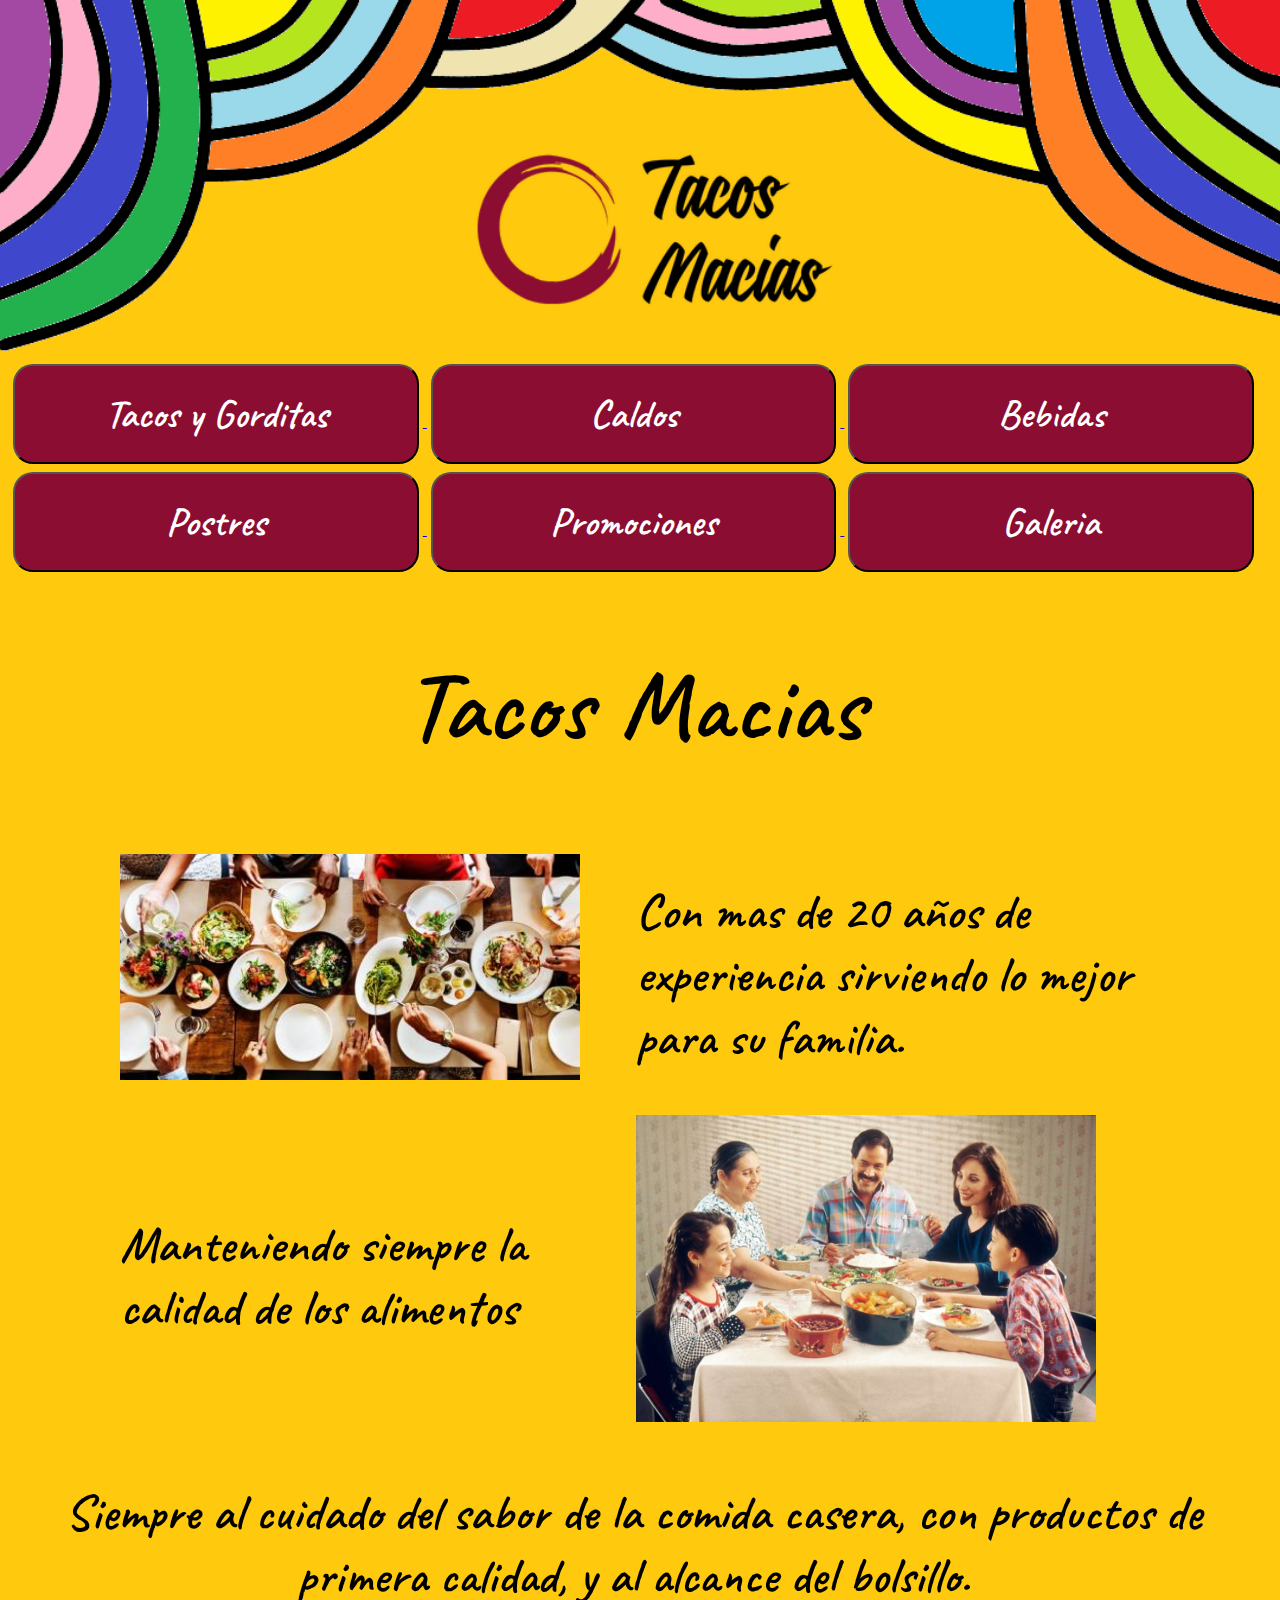
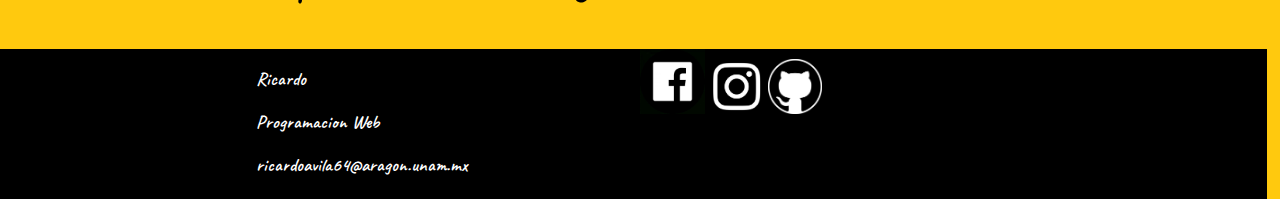
<file: index.html>
<!DOCTYPE html>
<html>
<head>
	<meta charset="utf-8">
	<meta name="viewport" content="width=device-width, initial-scale=1">
	<title>Tacos Macias</title>
	<link rel="stylesheet" type="text/css" href="estilos.css">
</head>
<body style="margin: 0;">
	<header>
		<center>
			<!--Intento de uso de area fallido
			<map name="LogoLinck">
				<area shape="rect" coords="346,122,787,333" href="index.html">
			</map>
			<img style="width: 100%;" src="recursos/Pre diseño superior0.png" usemap="#LogoLinck">-->
			<!--Parte superior-->
			<a href="index.html">
			<img style="width: 100%;" src="recursos/Pre diseño superior0.png">
			</a>
		</center>
	</header>
	<div id="botones">
		<!-- Botones de Navegacion-->
		<center>
		<a href="paginas/TacosYGorditas.html">
			<button class="boton">Tacos y Gorditas</button>
		</a>
		<a href="paginas/Caldos.html">
			<button class="boton">Caldos</button>
		</a>
		<a href="paginas/Bebidas.html">
			<button class="boton">Bebidas</button>	
		</a>
		<a href="paginas/Postres.html">
			<button class="boton">Postres</button>	
		</a>
		<a href="paginas/Promociones.html">
			<button class="boton">Promociones</button>	
		</a>
		<a href="paginas/Galeria.html">
			<button class="boton">Galeria</button>
		</a>
		</center>
		<!--fin de los botones-->
	</div>
	<div id="informacion">
		<div id="informacion">
		<center>
		<!--Contenidos, apartir de aqui se ocuparn H,Divs,Tabalas o listas
			las cuales se acomodaron de diferentes maneras-->
		<h1 class="Titulos">Tacos Macias</h1>
		<table class="listas">
			<tr>
				<td class="tables"><img src="recursos/Comiendo.jpeg" width="90%"></td>
				<td class="tables">
					<h2 class="listas">Con mas de 20 años de experiencia sirviendo lo mejor para su familia.</h2>
				</td>
			</tr>
			<tr>
				<td class="tables">
					<h2 class="listas">Manteniendo siempre la calidad de los alimentos</h2>
					
				</td>
				<td class="tables"><img src="recursos/Comiendo2.jpeg" width="90%"></td>
			</tr>
		</table>
		<h2 class="listas">Siempre al cuidado del sabor de la comida casera, con productos de primera calidad, y al alcance del bolsillo.</h2>
		</center>
	</div>
	</div>
	<!-- inicio del pie-->
	<footer class="pie">
		<div class="relleno"></div>
		<div class="InfoPie">
			<h3>Ricardo</h3>
			<h3>Programacion Web</h3>
			<h3>ricardoavila64@aragon.unam.mx</h3>
		</div>
		<div class="InfoPieI">
			<a href="https://www.facebook.com/Ambeta-Games-101154144954753" target="_Blanck"><img src="recursos/face.jpg" height=65vh></a>
			<a href="https://www.instagram.com/ambeta_games/" target="_Blanck"><img src="recursos/instagram.jpg" height="55vh"></a>
			<a href="https://github.com/Ricky1179" target="_Blanck"><img src="recursos/git.png" height="55vh"></a>
		</div>
	</footer>
	<!--fin del pie-->
	<!--Todas las imagenes y referencias se hicieron con casi el mismo formato-->
</body>
</html>
</file>
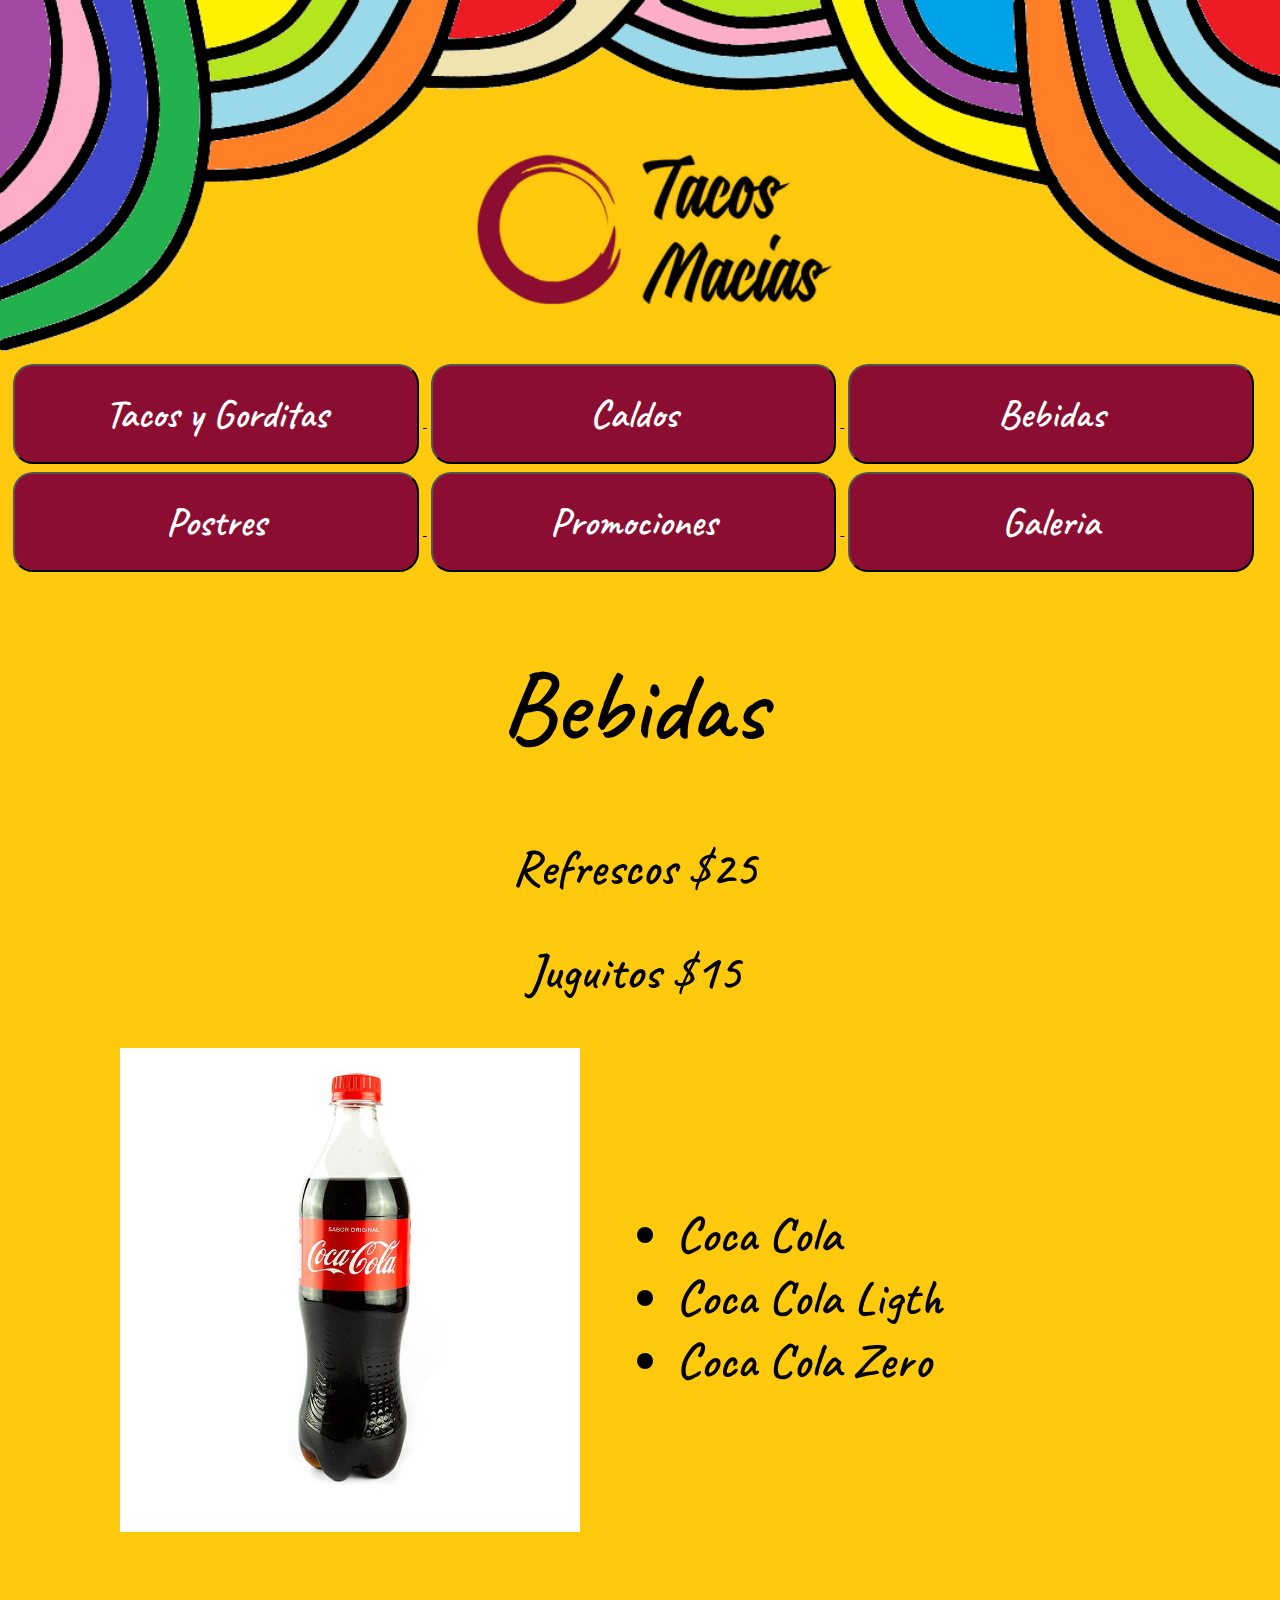
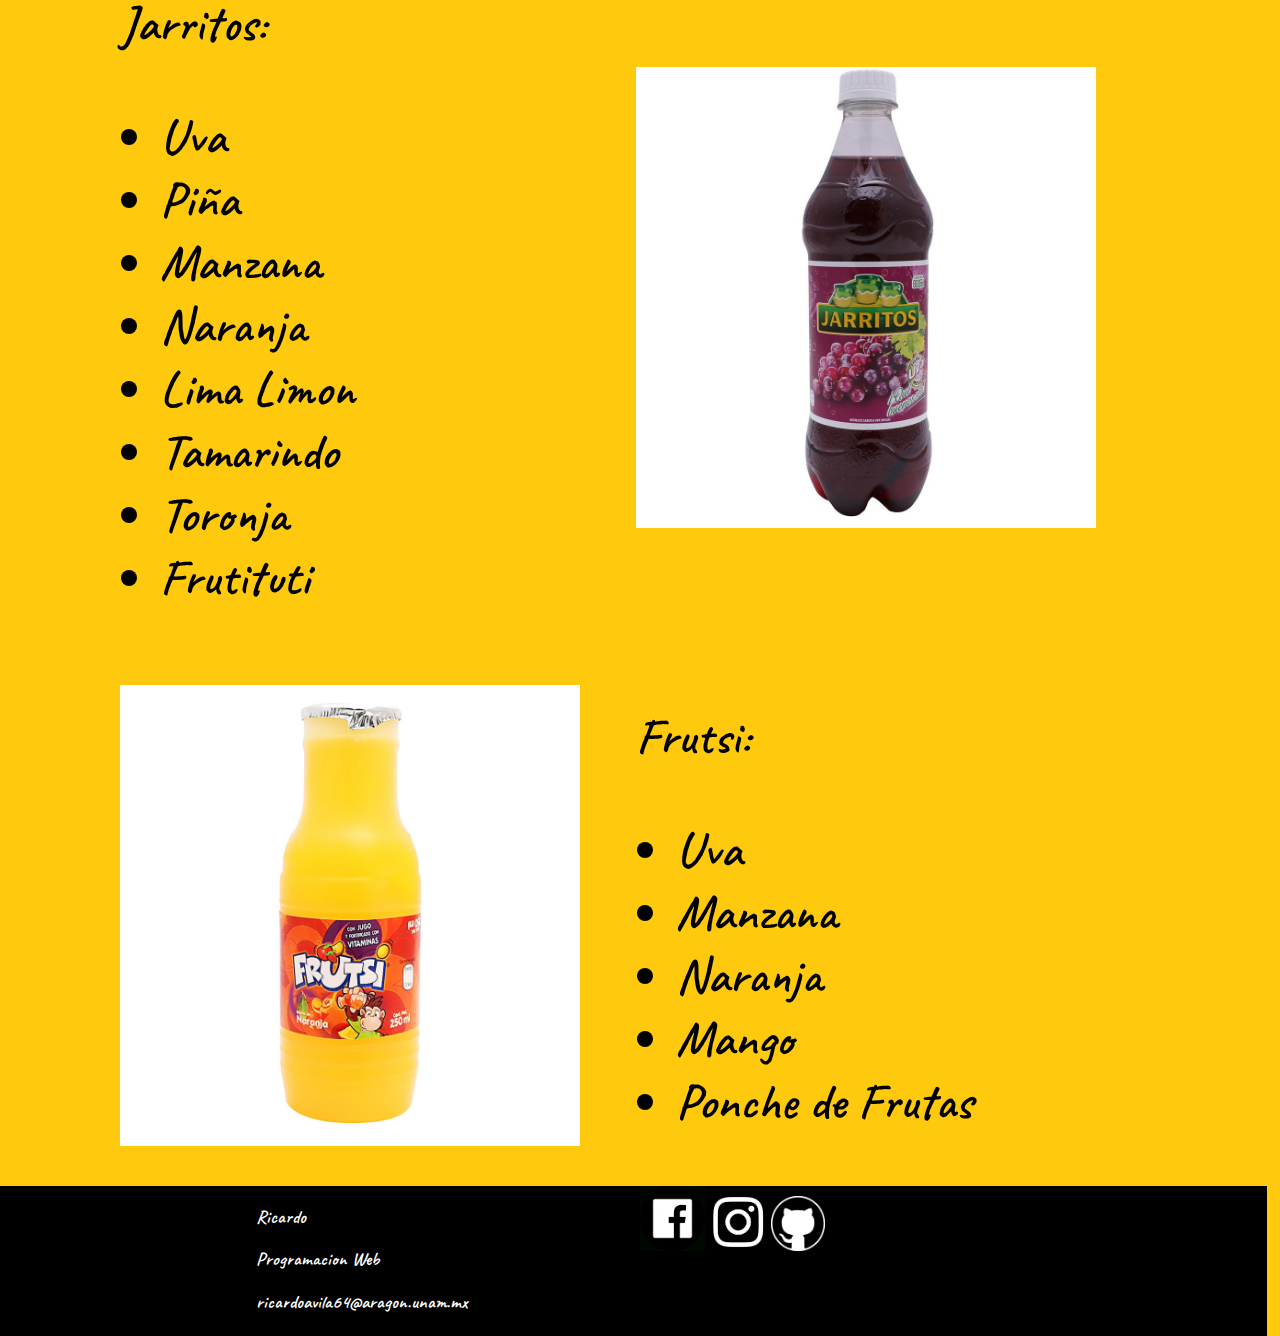
<file: paginas/Bebidas.html>
<!DOCTYPE html>
<html>
<head>
	<meta charset="utf-8">
	<meta name="viewport" content="width=device-width, initial-scale=1">
	<title>Tacos Macias</title>
	<link rel="stylesheet" type="text/css" href="../estilos.css">
</head>
<body style="margin: 0;">
	<header>
		<center>
			<!--Intento de uso de area fallido
			<map name="LogoLinck">
				<area shape="rect" coords="346,122,787,333" href="index.html">
			</map>
			<img style="width: 100%;" src="recursos/Pre diseño superior0.png" usemap="#LogoLinck">-->
			<a href="../index.html">
			<img style="width: 100%;" src="../recursos/Pre diseño superior0.png">
			</a>
		</center>
	</header>
	<div id="botones">
		<center>
		<a href="TacosYGorditas.html">
			<button class="boton">Tacos y Gorditas</button>
		</a>
		<a href="Caldos.html">
			<button class="boton">Caldos</button>
		</a>
		<a href="Bebidas.html">
			<button class="boton">Bebidas</button>	
		</a>
		<a href="Postres.html">
			<button class="boton">Postres</button>	
		</a>
		<a href="Promociones.html">
			<button class="boton">Promociones</button>	
		</a>
		<a href="Galeria.html">
			<button class="boton">Galeria</button>
		</a>
		
		</center>
	</div>
	<div id="informacion">
		<center>
		<h1 class="Titulos">Bebidas</h1>
		<h2 class="listas">Refrescos $25</h2>
		<h2 class="listas">Juguitos $15</h2>
		<table class="listas">
			<tr>
				<!--Cuando intente poner imagenes png salian con fondo por lo que decidi dejar las jpg apesar de que se viera mal-->
				<td class="tables"><img src="../recursos/coca.jpg" width="90%"></td>
				<td class="tables">
					<ul class="listas">
						<li>Coca Cola</li>
						<li>Coca Cola Ligth</li>
						<li>Coca Cola Zero</li>
					</ul>
				</td>
			</tr>
			<tr>
				<td class="tables">
					<h2 class="listas">Jarritos:</h2>
					<ul class="listas">
						<li>Uva</li>
						<li>Piña</li>
						<li>Manzana</li>
						<li>Naranja</li>
						<li>Lima Limon</li>
						<li>Tamarindo</li>
						<li>Toronja</li>
						<li>Frutituti</li>
					</ul>
				</td>
				<td class="tables"><img src="../recursos/Jarritos.jpg" width="90%"></td>
			</tr>
			<tr>
				<td class="tables"><img src="../recursos/Frutsi.jpg" width="90%"></td>
				<td class="tables">
					<h2 class="listas">Frutsi:</h2>
					<ul class="listas">
						<li>Uva</li>
						<li>Manzana</li>
						<li>Naranja</li>
						<li>Mango</li>
						<li>Ponche de Frutas</li>
					</ul>
				</td>
			</tr>
		</table>
		</center>
	</div>
	<footer class="pie">
		<div class="relleno"></div>
		<div class="InfoPie">
			<h3>Ricardo</h3>
			<h3>Programacion Web</h3>
			<h3>ricardoavila64@aragon.unam.mx</h3>
		</div>
		<div class="InfoPieI">
			<a href="https://www.facebook.com/Ambeta-Games-101154144954753" target="_Blanck"><img src="../recursos/face.jpg" height=65vh></a>
			<a href="https://www.instagram.com/ambeta_games/" target="_Blanck"><img src="../recursos/instagram.jpg" height="58vh"></a>
			<a href="https://github.com/Ricky1179" target="_Blanck"><img src="../recursos/git.png" height="55vh"></a>
		</div>
	</footer>
</body>
</html>
</file>
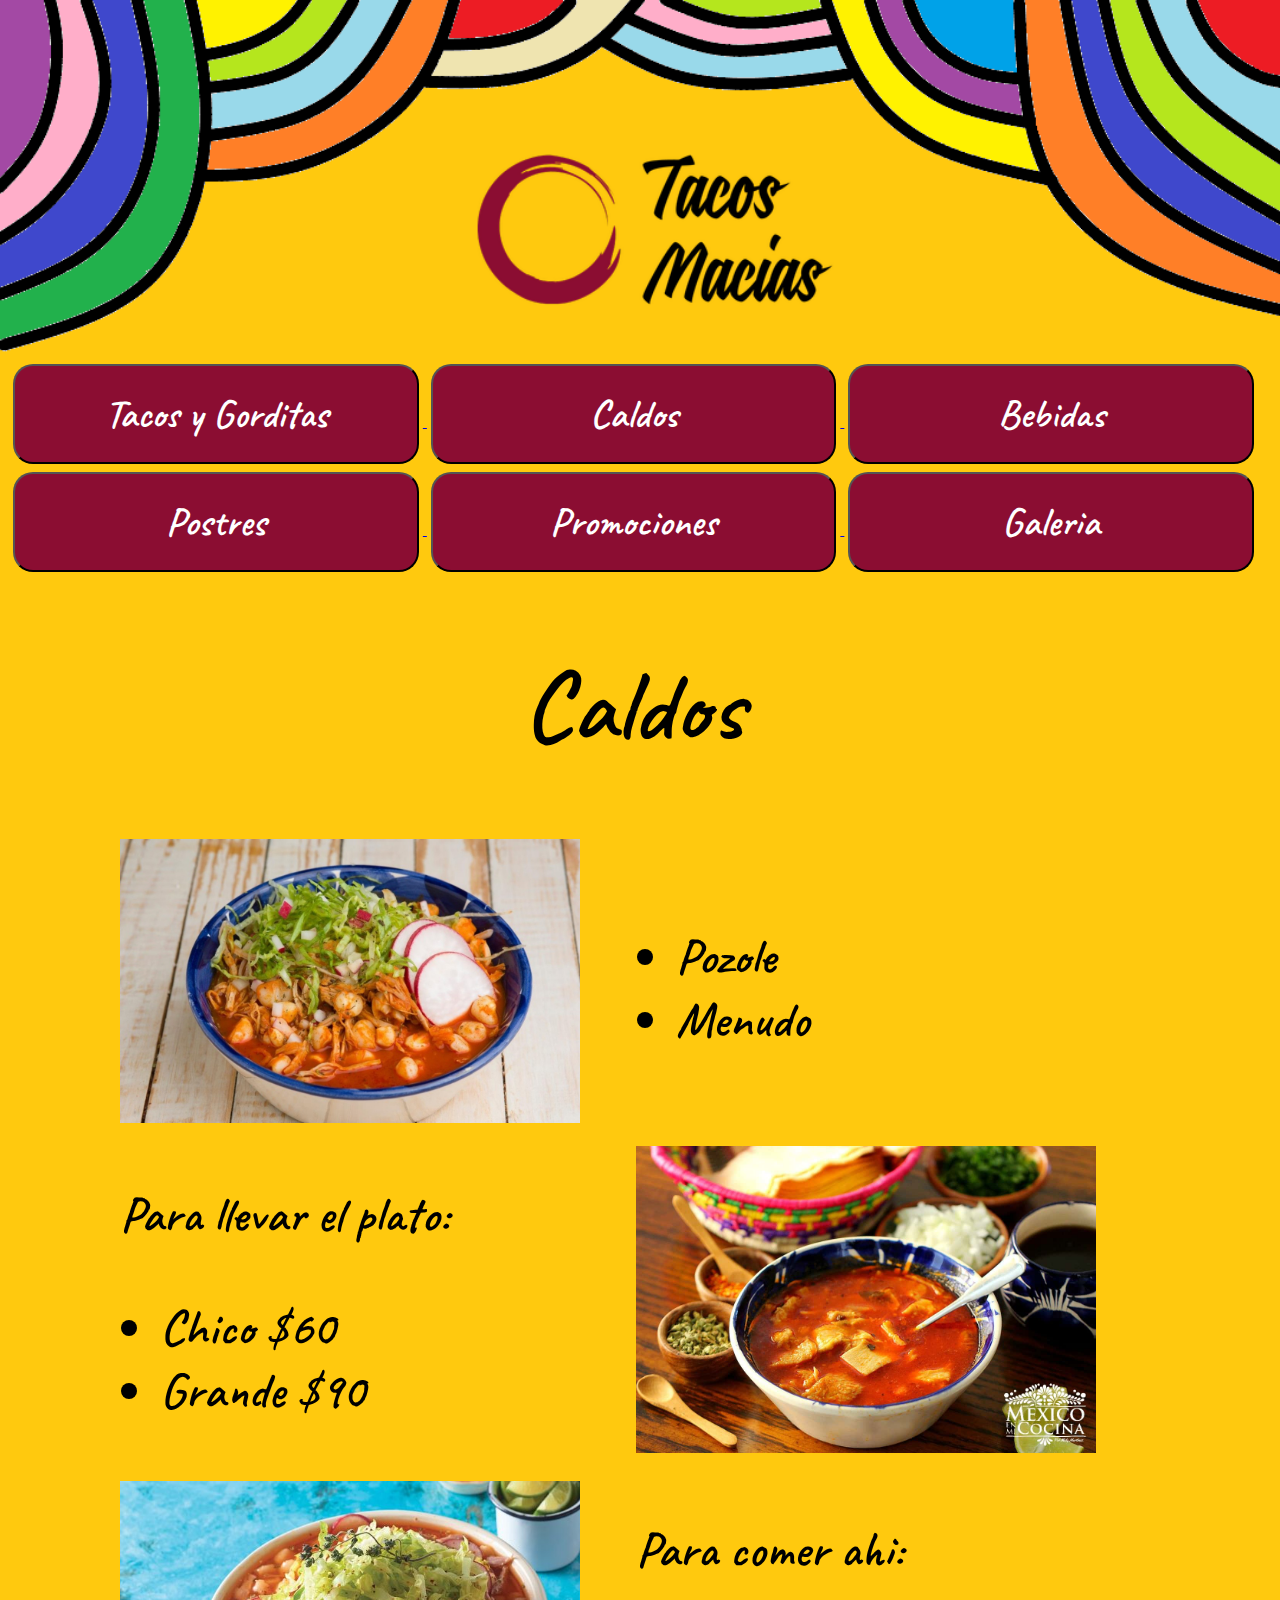
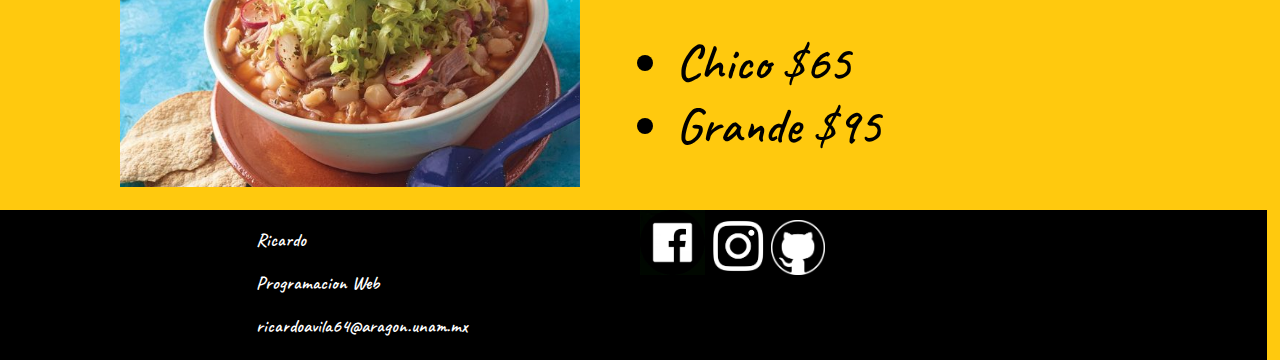
<file: paginas/Caldos.html>
<!DOCTYPE html>
<html>
<head>
	<meta charset="utf-8">
	<meta name="viewport" content="width=device-width, initial-scale=1">
	<title>Tacos Macias</title>
	<link rel="stylesheet" type="text/css" href="../estilos.css">
</head>
<body style="margin: 0;">
	<header>
		<center>
			<!--Intento de uso de area fallido
			<map name="LogoLinck">
				<area shape="rect" coords="346,122,787,333" href="index.html">
			</map>
			<img style="width: 100%;" src="recursos/Pre diseño superior0.png" usemap="#LogoLinck">-->
			<!--Parte superior-->
			<a href="../index.html">
			<img style="width: 100%;" src="../recursos/Pre diseño superior0.png">
			</a>
		</center>
	</header>
	<div id="botones">
		<!-- Botones de Navegacion-->
		<center>
		<a href="TacosYGorditas.html">
			<button class="boton">Tacos y Gorditas</button>
		</a>
		<a href="Caldos.html">
			<button class="boton">Caldos</button>
		</a>
		<a href="Bebidas.html">
			<button class="boton">Bebidas</button>	
		</a>
		<a href="Postres.html">
			<button class="boton">Postres</button>	
		</a>
		<a href="Promociones.html">
			<button class="boton">Promociones</button>	
		</a>
		<a href="Galeria.html">
			<button class="boton">Galeria</button>
		</a>
		</center>
		<!--fin de los botones-->
	</div>
	<div id="informacion">
		<center>
			<!--Contenidos, apartir de aqui se ocuparn H,Divs,Tabalas o 	listas las cuales se acomodaron de diferentes maneras-->
		<h1 class="Titulos">Caldos</h1>
		<table class="listas">
			<tr>
				<td class="tables"><img src="../recursos/Pozole1.jpeg" width="90%"></td>
				<td class="tables">
					<ul class="listas">
						<li>Pozole</li>
						<li>Menudo</li>
					</ul>
				</td>
			</tr>
			<tr>
				<td class="tables">
					<h2 class="listas">Para llevar el plato:</h2>
					<ul class="listas">
						<li>Chico $60</li>
						<li>Grande $90</li>
					</ul>
				</td>
				<td class="tables"><img src="../recursos/menudo2.jpg" width="90%"></td>
			</tr>
			<tr>
				<td class="tables"><img src="../recursos/Pozole2.jpeg" width="90%"></td>
				<td class="tables">
					<h2 class="listas">Para comer ahi:</h2>
					<ul class="listas">
						<li>Chico $65</li>
						<li>Grande $95</li>
					</ul>
				</td>
			</tr>
		</table>
		</center>
	</div>
	<!-- inicio del pie-->
	<footer class="pie">
		<div class="relleno"></div>
		<div class="InfoPie">
			<h3>Ricardo</h3>
			<h3>Programacion Web</h3>
			<h3>ricardoavila64@aragon.unam.mx</h3>
		</div>
		<div class="InfoPieI">
			<a href="https://www.facebook.com/Ambeta-Games-101154144954753" target="_Blanck"><img src="../recursos/face.jpg" height=65vh></a>
			<a href="https://www.instagram.com/ambeta_games/" target="_Blanck"><img src="../recursos/instagram.jpg" height="58vh"></a>
			<a href="https://github.com/Ricky1179" target="_Blanck"><img src="../recursos/git.png" height="55vh"></a>
		</div>
	</footer>
	<!--fin del pie-->
	<!--Todas las imagenes y referencias se hicieron con casi el mismo formato-->
</body>
</html>
</file>
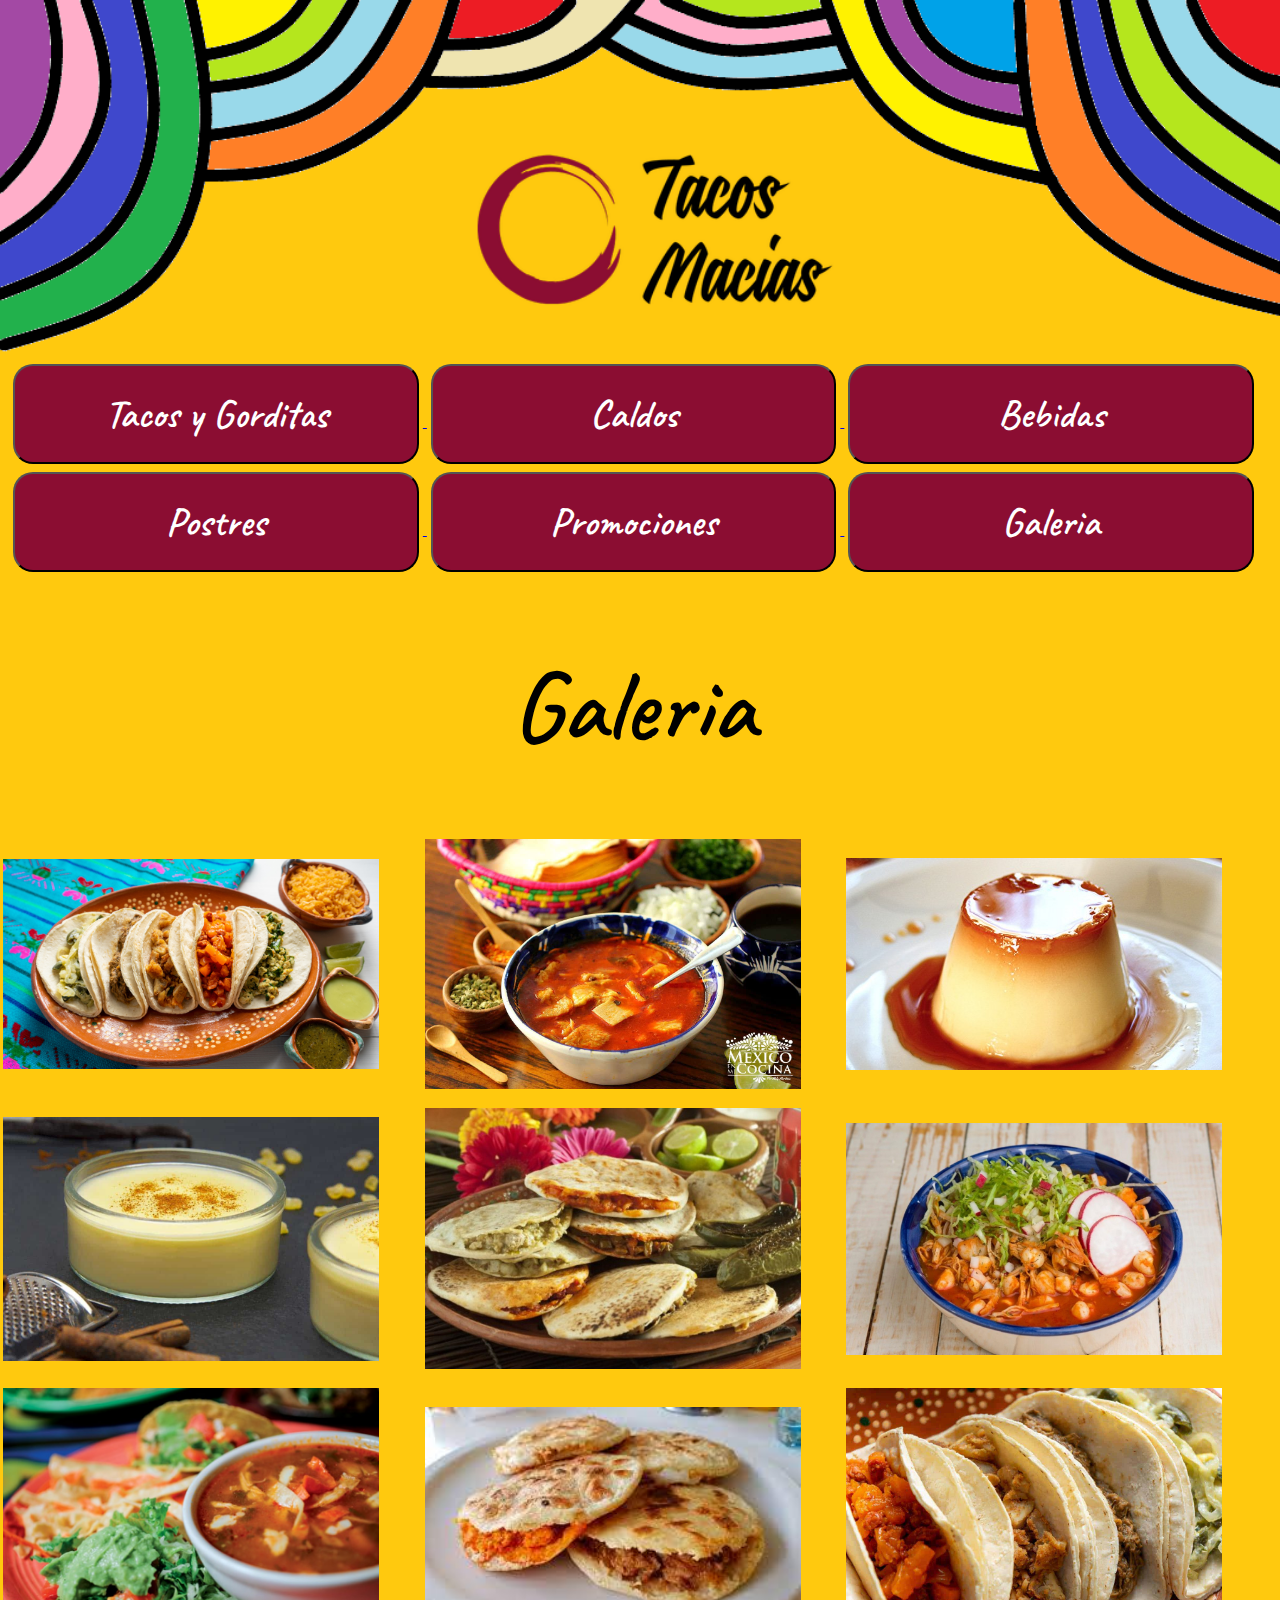
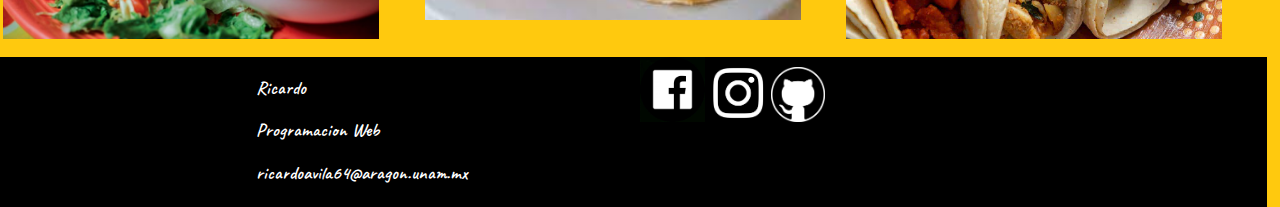
<file: paginas/Galeria.html>
<!DOCTYPE html>
<html>
<head>
	<meta charset="utf-8">
	<meta name="viewport" content="width=device-width, initial-scale=1">
	<title>Tacos Macias</title>
	<link rel="stylesheet" type="text/css" href="../estilos.css">
</head>
<body style="margin: 0;">
	<header>
		<center>
			<!--Intento de uso de area fallido
			<map name="LogoLinck">
				<area shape="rect" coords="346,122,787,333" href="index.html">
			</map>
			<img style="width: 100%;" src="recursos/Pre diseño superior0.png" usemap="#LogoLinck">-->
			<!--Parte superior-->
			<a href="../index.html">
			<img style="width: 100%;" src="../recursos/Pre diseño superior0.png">
			</a>
		</center>
	</header>
	<div id="botones">
		<!-- Botones de Navegacion-->
		<center>
		<a href="TacosYGorditas.html">
			<button class="boton">Tacos y Gorditas</button>
		</a>
		<a href="Caldos.html">
			<button class="boton">Caldos</button>
		</a>
		<a href="Bebidas.html">
			<button class="boton">Bebidas</button>	
		</a>
		<a href="Postres.html">
			<button class="boton">Postres</button>	
		</a>
		<a href="Promociones.html">
			<button class="boton">Promociones</button>	
		</a>
		<a href="Galeria.html">
			<button class="boton">Galeria</button>
		</a>
		</center>
		<!--fin de los botones-->
	</div>
	<div id="informacion">
		<center>
			<!--Contenidos, apartir de aqui se ocuparn H,Divs,Tabalas o 	listas las cuales se acomodaron de diferentes maneras-->
		<h1 class="Titulos">Galeria</h1>
		<table class="listas">
			<tr>
				<td class="tables"><img src="../recursos/Tacos1.jpg" width="90%"></td>
				<td class="tables"><img src="../recursos/menudo2.jpg" width="90%"></td>
				<td class="tables"><img src="../recursos/flan.jpg" width="90%"></td>
			</tr>
			<tr>
				<td class="tables"><img src="../recursos/natilla.jpg" width="90%"></td>
				<td class="tables"><img src="../recursos/Gorditas 2.jpg" width="90%"></td>
				<td class="tables"><img src="../recursos/Pozole1.jpeg" width="90%"></td>
			</tr>
			<tr>
				<td class="tables"><img src="../recursos/corrida.jpg" width="90%"></td>
				<td class="tables"><img src="../recursos/Gorditas 1.jfif" width="90%"></td>
				<td class="tables"><img src="../recursos/Tacos2.jpg" width="90%"></td>
				
			</tr>
		</table>
		</center>
	</div>
	<!-- inicio del pie-->
	<footer class="pie">
		<div class="relleno"></div>
		<div class="InfoPie">
			<h3>Ricardo</h3>
			<h3>Programacion Web</h3>
			<h3>ricardoavila64@aragon.unam.mx</h3>
		</div>
		<div class="InfoPieI">
			<a href="https://www.facebook.com/Ambeta-Games-101154144954753" target="_Blanck"><img src="../recursos/face.jpg" height=65vh></a>
			<a href="https://www.instagram.com/ambeta_games/" target="_Blanck"><img src="../recursos/instagram.jpg" height="58vh"></a>
			<a href="https://github.com/Ricky1179" target="_Blanck"><img src="../recursos/git.png" height="55vh"></a>
		</div>
	</footer>
	<!--fin del pie-->
	<!--Todas las imagenes y referencias se hicieron con casi el mismo formato-->
</body>
</html>
</file>
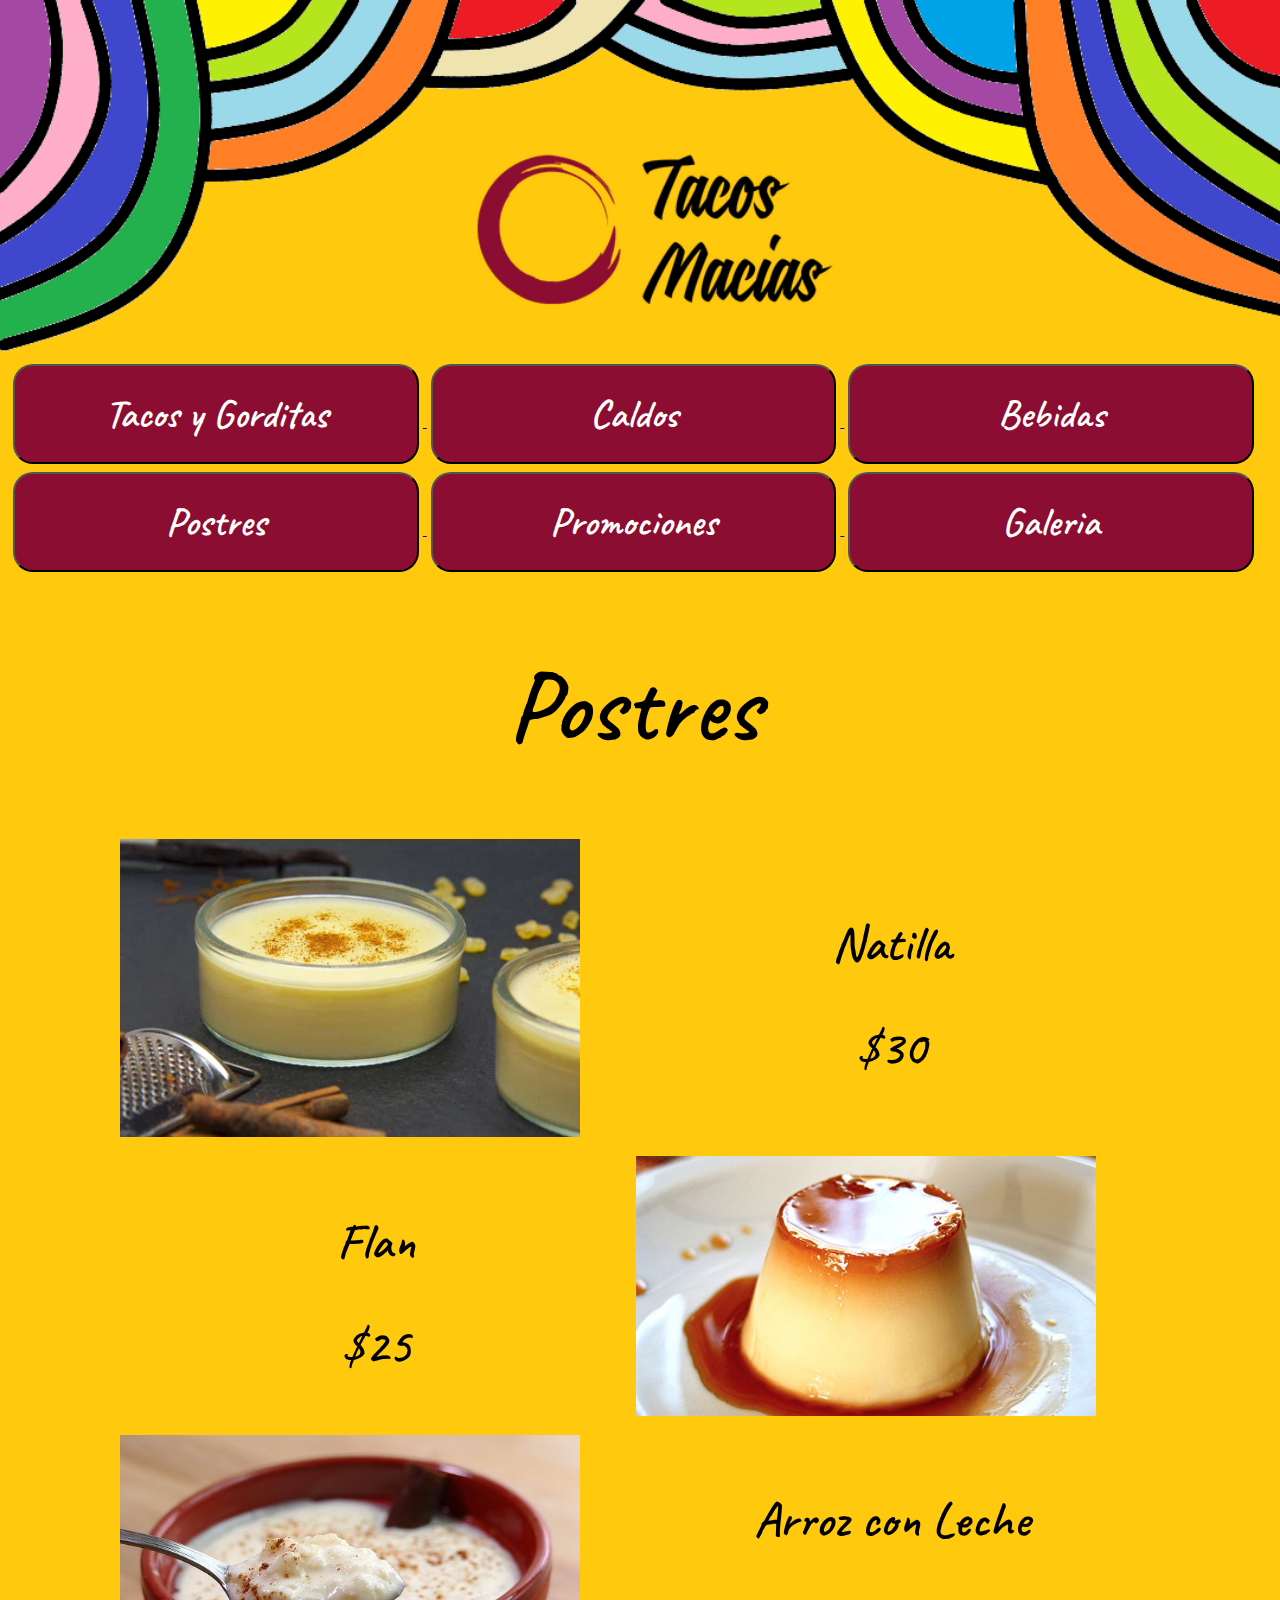
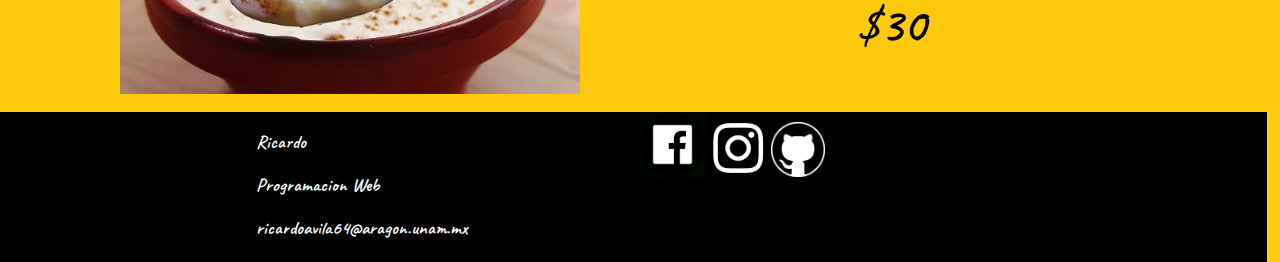
<file: paginas/Postres.html>
<!DOCTYPE html>
<html>
<head>
	<meta charset="utf-8">
	<meta name="viewport" content="width=device-width, initial-scale=1">
	<title>Tacos Macias</title>
	<link rel="stylesheet" type="text/css" href="../estilos.css">
</head>
<body style="margin: 0;">
	<header>
		<center>
			<!--Intento de uso de area fallido
			<map name="LogoLinck">
				<area shape="rect" coords="346,122,787,333" href="index.html">
			</map>
			<img style="width: 100%;" src="recursos/Pre diseño superior0.png" usemap="#LogoLinck">-->
			<!--Parte superior-->
			<a href="../index.html">
			<img style="width: 100%;" src="../recursos/Pre diseño superior0.png">
			</a>
		</center>
	</header>
	<div id="botones">
		<!-- Botones de Navegacion-->
		<center>
		<a href="TacosYGorditas.html">
			<button class="boton">Tacos y Gorditas</button>
		</a>
		<a href="Caldos.html">
			<button class="boton">Caldos</button>
		</a>
		<a href="Bebidas.html">
			<button class="boton">Bebidas</button>	
		</a>
		<a href="Postres.html">
			<button class="boton">Postres</button>	
		</a>
		<a href="Promociones.html">
			<button class="boton">Promociones</button>	
		</a>
		<a href="Galeria.html">
			<button class="boton">Galeria</button>
		</a>
		</center>
		<!--fin de los botones-->
	</div>
	<div id="informacion">
		<center>
			<!--Contenidos, apartir de aqui se ocuparn H,Divs,Tabalas o 	listas las cuales se acomodaron de diferentes maneras-->
		<h1 class="Titulos">Postres</h1>
		<table class="listas">
			<tr>
				<td class="tables"><img src="../recursos/natilla.jpg" width="90%"></td>
				<td class="tables">
					<center>
						<h2 class="listas">Natilla</h2>
						<h2 class="listas">$30</h2>	
					</center>
				</td>
			</tr>
			<tr>
				<td class="tables">
					<center>
						<h2 class="listas">Flan</h2>
						<h2 class="listas">$25</h2>
					</center>
				</td>
				<td class="tables"><img src="../recursos/flan.jpg" width="90%"></td>
			</tr>
			<tr>
				<td class="tables"><img src="../recursos/Arroz.jpg" width="90%"></td>
				<td class="tables">
					<center>
						<h2 class="listas">Arroz con Leche</h2>
						<h2 class="listas">$30</h2>	
					</center>
				</td>
			</tr>
		</table>
		</center>
	</div>
	<!-- inicio del pie-->
	<footer class="pie">
		<div class="relleno"></div>
		<div class="InfoPie">
			<h3>Ricardo</h3>
			<h3>Programacion Web</h3>
			<h3>ricardoavila64@aragon.unam.mx</h3>
		</div>
		<div class="InfoPieI">
			<a href="https://www.facebook.com/Ambeta-Games-101154144954753" target="_Blanck"><img src="../recursos/face.jpg" height=65vh></a>
			<a href="https://www.instagram.com/ambeta_games/" target="_Blanck"><img src="../recursos/instagram.jpg" height="58vh"></a>
			<a href="https://github.com/Ricky1179" target="_Blanck"><img src="../recursos/git.png" height="55vh"></a>
		</div>
	</footer>
	<!--fin del pie-->
	<!--Todas las imagenes y referencias se hicieron con casi el mismo formato-->
</body>
</html>
</file>
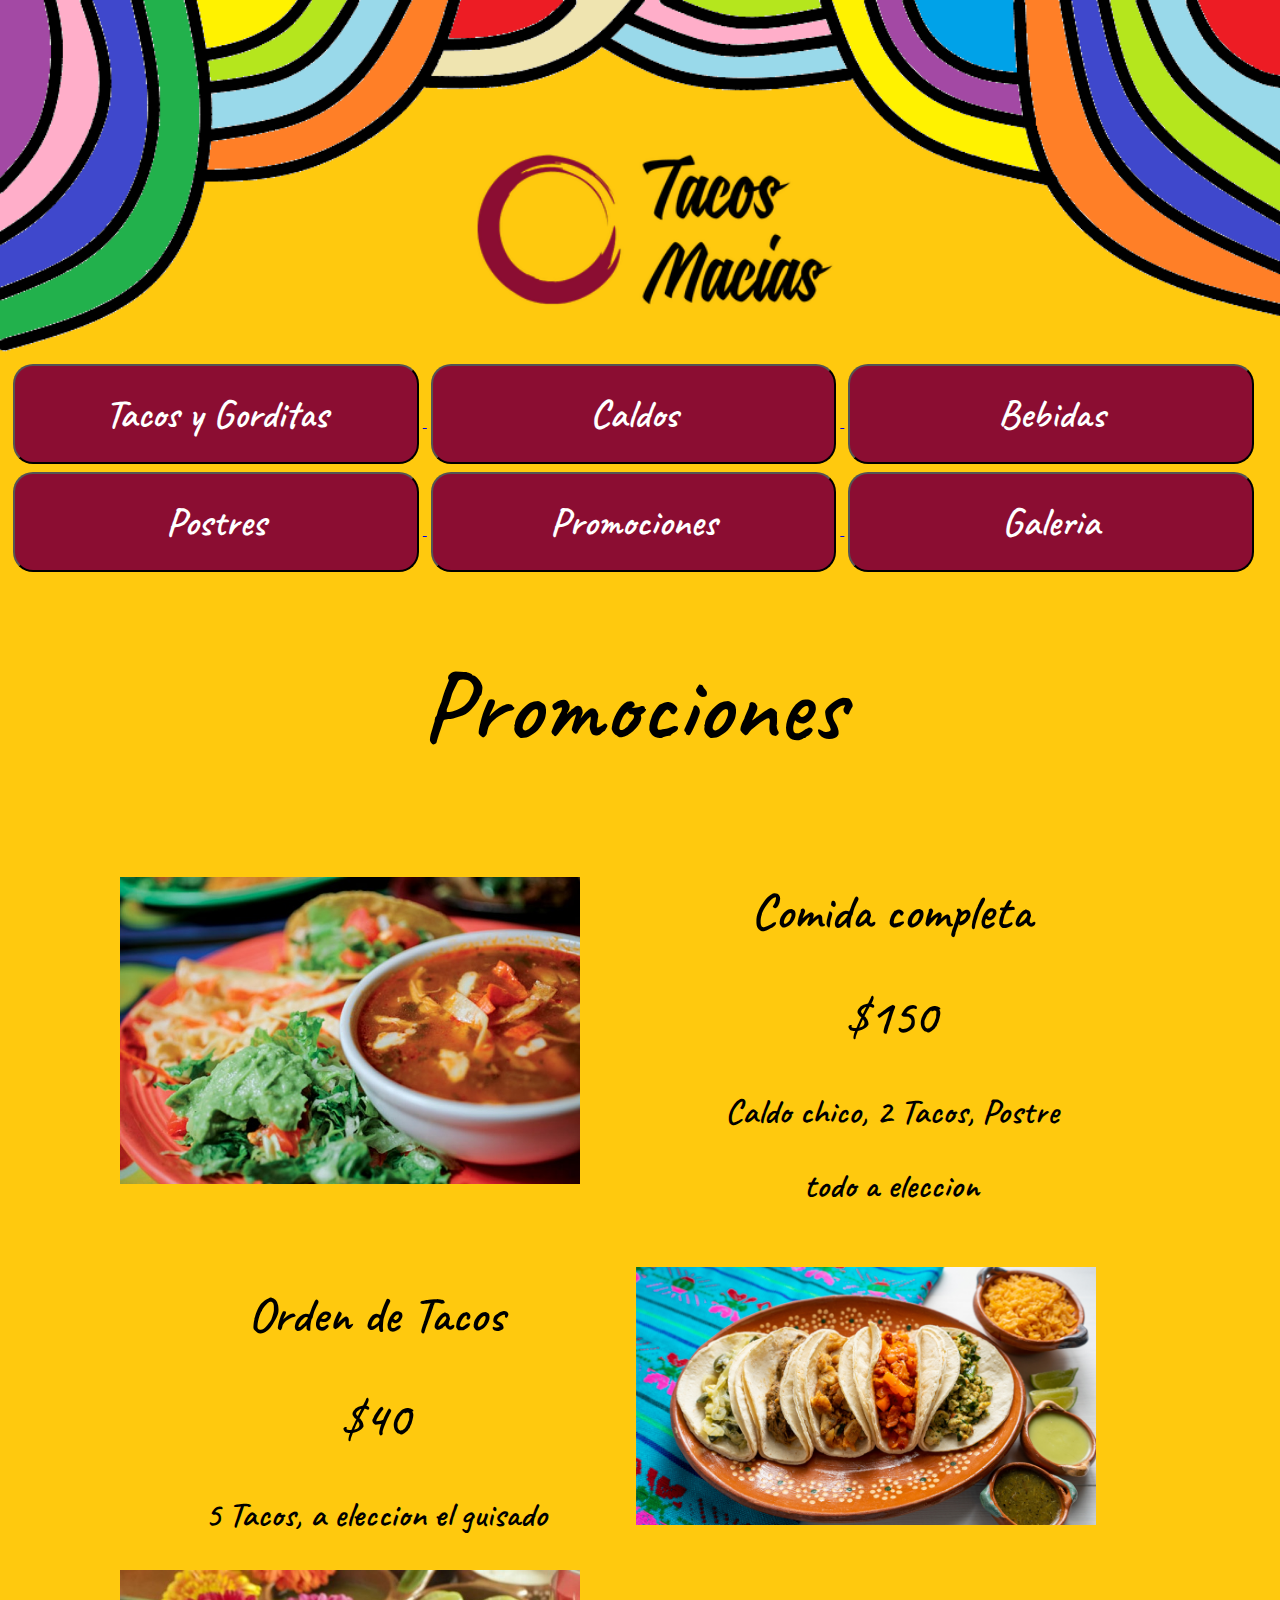
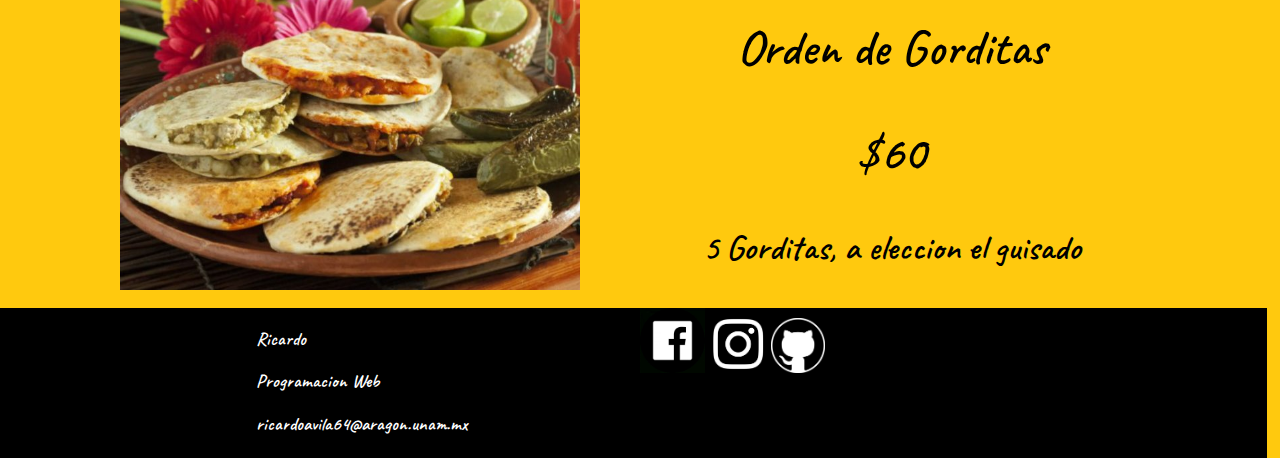
<file: paginas/Promociones.html>
<!DOCTYPE html>
<html>
<head>
	<meta charset="utf-8">
	<meta name="viewport" content="width=device-width, initial-scale=1">
	<title>Tacos Macias</title>
	<link rel="stylesheet" type="text/css" href="../estilos.css">
</head>
<body style="margin: 0;">
	<header>
		<center>
			<!--Intento de uso de area fallido
			<map name="LogoLinck">
				<area shape="rect" coords="346,122,787,333" href="index.html">
			</map>
			<img style="width: 100%;" src="recursos/Pre diseño superior0.png" usemap="#LogoLinck">-->
			<!--Parte superior-->
			<a href="../index.html">
			<img style="width: 100%;" src="../recursos/Pre diseño superior0.png">
			</a>
		</center>
	</header>
	<div id="botones">
		<!-- Botones de Navegacion-->
		<center>
		<a href="TacosYGorditas.html" target="_blank">
			<button class="boton">Tacos y Gorditas</button>
		</a>
		<a href="Caldos.html">
			<button class="boton">Caldos</button>
		</a>
		<a href="Bebidas.html">
			<button class="boton">Bebidas</button>	
		</a>
		<a href="Postres.html">
			<button class="boton">Postres</button>	
		</a>
		<a href="Promociones.html">
			<button class="boton">Promociones</button>	
		</a>
		<a href="Galeria.html">
			<button class="boton">Galeria</button>
		</a>
		</center>
		<!--fin de los botones-->
	</div>
	<div id="informacion">
		<center>
			<!--Contenidos, apartir de aqui se ocuparn H,Divs,Tabalas o 	listas las cuales se acomodaron de diferentes maneras-->
		<h1 class="Titulos">Promociones</h1>
		<table class="listas">
			<tr>
				<td class="tables"><img src="../recursos/corrida.jpg" width="90%"></td>
				<td class="tables">
					<center>
						<h2 class="listas">Comida completa</h2>
						<h2 class="listas">$150</h2>
						<h2 class="des">Caldo chico, 2 Tacos, Postre</h2>
						<h2 class="des">todo a eleccion</h2>
					</center>
				</td>
			</tr>
			<tr>
				<td class="tables">
					<center>
						<h2 class="listas">Orden de Tacos</h2>
						<h2 class="listas">$40</h2>
						<h2 class="des">5 Tacos, a eleccion el guisado</h2>
					</center>
				</td>
				<td class="tables"><img src="../recursos/Tacos1.jpg" width="90%"></td>
			</tr>
			<tr>
				<td class="tables"><img src="../recursos/Gorditas 2.jpg" width="90%"></td>
				<td class="tables">
					<center>
						<h2 class="listas">Orden de Gorditas </h2>
						<h2 class="listas">$60</h2>
						<h2 class="des">5 Gorditas, a eleccion el guisado</h2>
					</center>
				</td>
			</tr>
		</table>
		</center>
	</div>
	<!-- inicio del pie-->
	<footer class="pie">
		<div class="relleno"></div>
		<div class="InfoPie">
			<h3>Ricardo</h3>
			<h3>Programacion Web</h3>
			<h3>ricardoavila64@aragon.unam.mx</h3>
		</div>
		<div class="InfoPieI">
			<a href="https://www.facebook.com/Ambeta-Games-101154144954753" target="_Blanck"><img src="../recursos/face.jpg" height=65vh></a>
			<a href="https://www.instagram.com/ambeta_games/" target="_Blanck"><img src="../recursos/instagram.jpg" height="58vh"></a>
			<a href="https://github.com/Ricky1179" target="_Blanck"><img src="../recursos/git.png" height="55vh"></a>
		</div>
	</footer>
	<!--fin del pie-->
	<!--Todas las imagenes y referencias se hicieron con casi el mismo formato-->
</body>
</html>
</file>
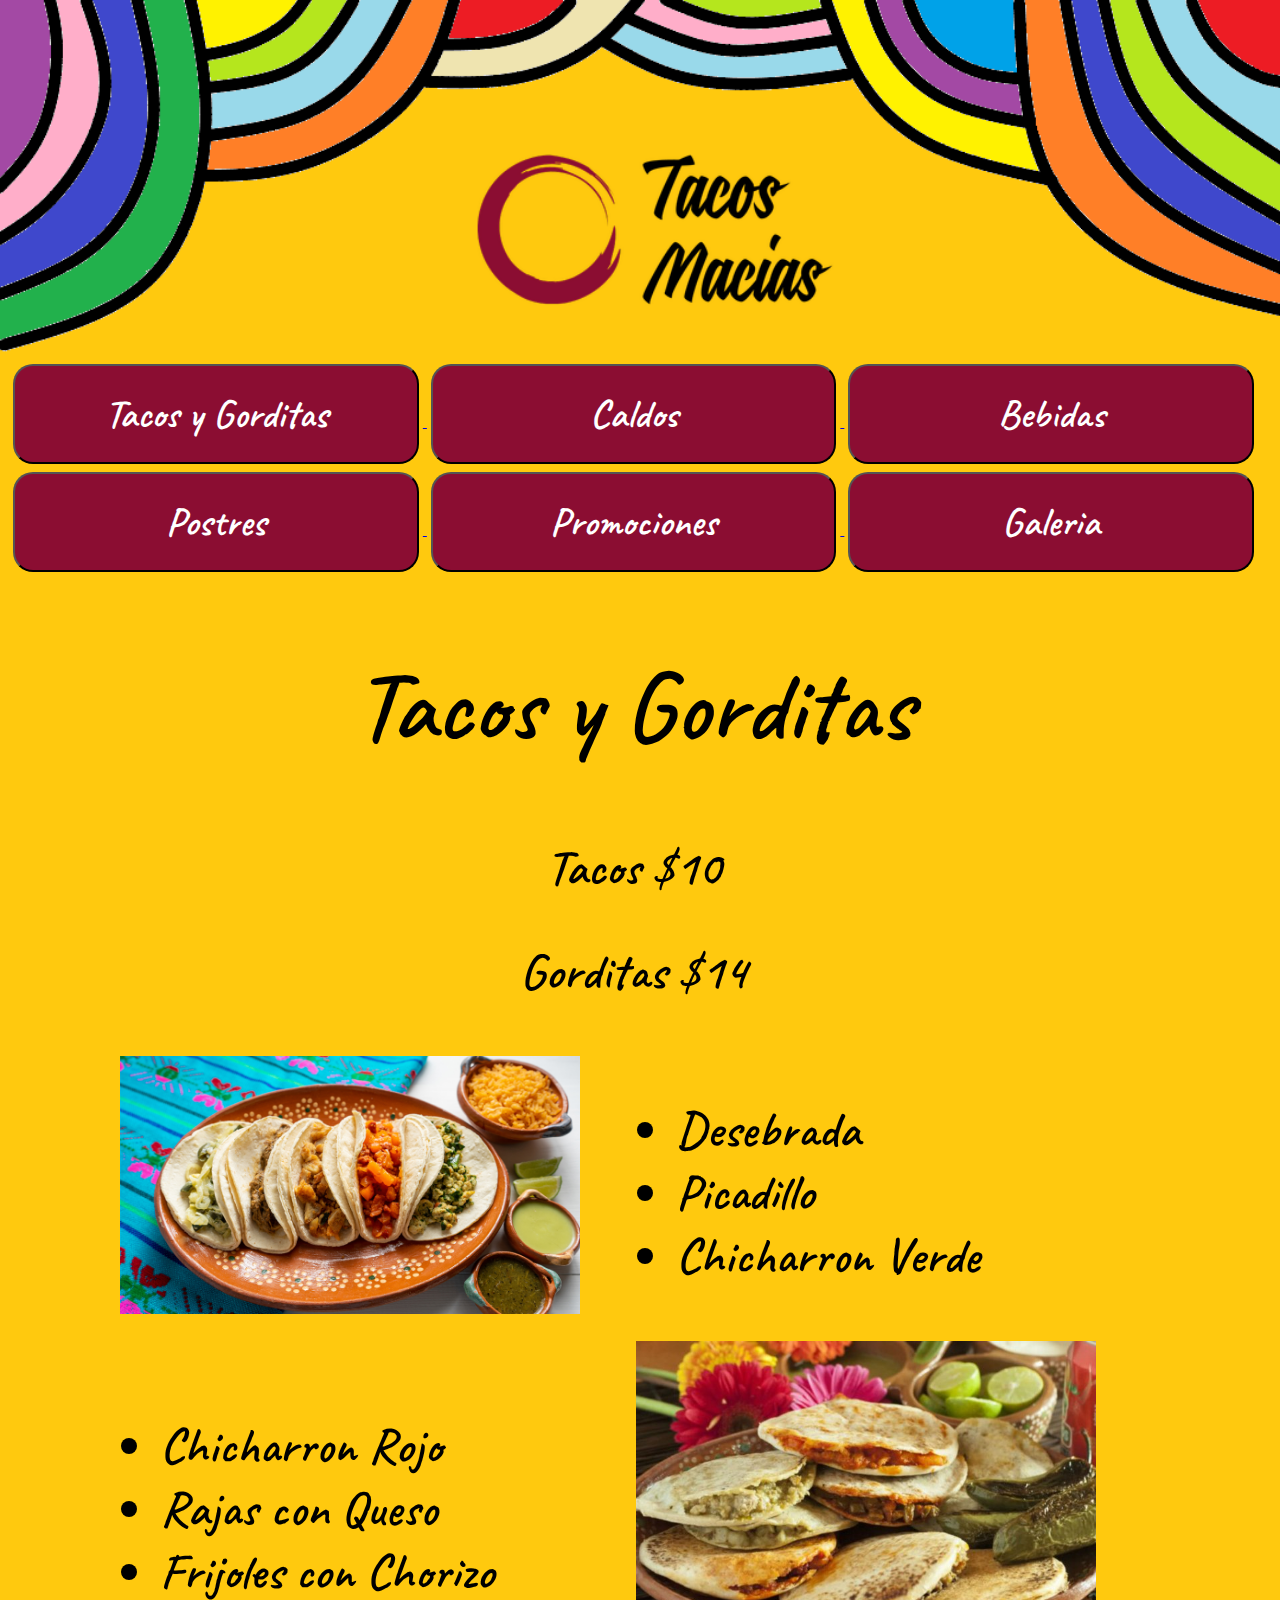
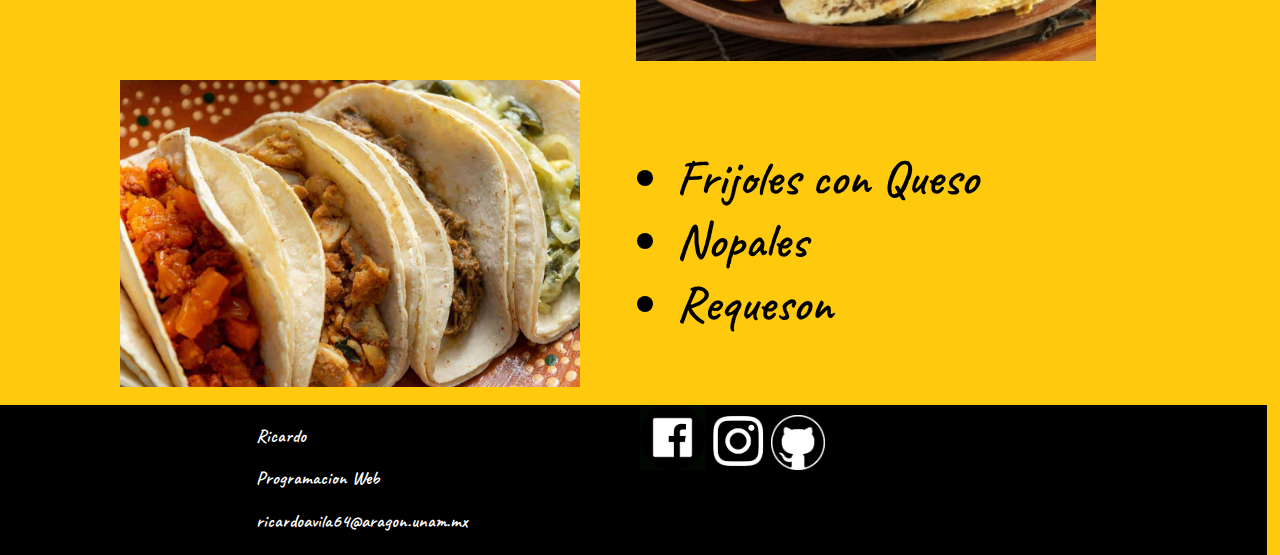
<file: paginas/TacosYGorditas.html>
<!DOCTYPE html>
<html>
<head>
	<meta charset="utf-8">
	<meta name="viewport" content="width=device-width, initial-scale=1">
	<title>Tacos Macias</title>
	<link rel="stylesheet" type="text/css" href="../estilos.css">
</head>
<body style="margin: 0;">
	<header>
		<center>
			<!--Intento de uso de area fallido
			<map name="LogoLinck">
				<area shape="rect" coords="346,122,787,333" href="index.html">
			</map>
			<img style="width: 100%;" src="recursos/Pre diseño superior0.png" usemap="#LogoLinck">-->
			<!--Parte superior-->
			<a href="../index.html">
			<img style="width: 100%;" src="../recursos/Pre diseño superior0.png">
			</a>
		</center>
	</header>
	<div id="botones">
		<!-- Botones de Navegacion-->
		<center>
		<a href="TacosYGorditas.html">
			<button class="boton">Tacos y Gorditas</button>
		</a>
		<a href="Caldos.html">
			<button class="boton">Caldos</button>
		</a>
		<a href="Bebidas.html">
			<button class="boton">Bebidas</button>	
		</a>
		<a href="Postres.html">
			<button class="boton">Postres</button>	
		</a>
		<a href="Promociones.html">
			<button class="boton">Promociones</button>	
		</a>
		<a href="Galeria.html">
			<button class="boton">Galeria</button>
		</a>
		</center>
		<!--fin de los botones-->
	</div>
	<div id="informacion">
		<center>
			<!--Contenidos, apartir de aqui se ocuparn H,Divs,Tabalas o 	listas las cuales se acomodaron de diferentes maneras-->
		<h1 class="Titulos">Tacos y Gorditas</h1>
		<h2 class="listas">Tacos $10</h2>
		<h2 class="listas">Gorditas $14</h2>
		<table class="listas">
			<tr>
				<td class="tables"><img src="../recursos/Tacos1.jpg" width="90%"></td>
				<td class="tables">
					<ul class="listas">
						<li>Desebrada</li>
						<li>Picadillo</li>
						<li>Chicharron Verde</li>
					</ul>
				</td>
			</tr>
			<tr>
				<td class="tables">
					<ul class="listas">
						<li>Chicharron Rojo</li>
						<li>Rajas con Queso</li>
						<li>Frijoles con Chorizo</li>
					</ul>
				</td>
				<td class="tables"><img src="../recursos/Gorditas 2.jpg" width="90%"></td>
			</tr>
			<tr>
				<td class="tables"><img src="../recursos/Tacos2.jpg" width="90%"></td>
				<td class="tables">
					<ul class="listas">
						<li>Frijoles con Queso</li>
						<li>Nopales</li>
						<li>Requeson</li>
					</ul>
				</td>
			</tr>
		</table>
		</center>
	</div>
	<!-- inicio del pie-->
	<footer class="pie">
		<div class="relleno"></div>
		<div class="InfoPie">
			<h3>Ricardo</h3>
			<h3>Programacion Web</h3>
			<h3>ricardoavila64@aragon.unam.mx</h3>
		</div>
		<div class="InfoPieI">
			<a href="https://www.facebook.com/Ambeta-Games-101154144954753" target="_Blanck"><img src="../recursos/face.jpg" height=65vh></a>
			<a href="https://www.instagram.com/ambeta_games/" target="_Blanck"><img src="../recursos/instagram.jpg" height="58vh"></a>
			<a href="https://github.com/Ricky1179" target="_Blanck"><img src="../recursos/git.png" height="55vh"></a>
		</div>
	</footer>
	<!--fin del pie-->
	<!--Todas las imagenes y referencias se hicieron con casi el mismo formato-->
</body>
</html>
</file>
<file: estilos.css>
/*color de fonfo*/
body{
background: #ffc90e;
}

/*Creador de la fuente usada*/
@font-face{
	font-family: "caveat";
	src: url("recursos/Caveat.ttf");
}

div#botones{
	width: 99vw;

}

/*Botones de navegacion con su hover*/
.boton{
	background-color: #8b0d32;
	color: white;
	width: 32%;
	height: 100px;
	font-size: 40px;
	font-family: "caveat";
	border-radius: 20px;
	margin: 4px;
}

.boton:hover{
	background-color: #F5F5F5;
	color: #8b0d32;
	width: 32%;
	height: 100px;
	font-size: 40px;
	font-family: "caveat";
	border-radius: 20px;
	margin: 4px;
}

/*Ocupado de los titulos de los diferentes apartados*/
.Titulos{
	font-size: 100px;
	font-family: "caveat";
}

/*Formato basico para la mayoria del texto*/
.listas{
	font-size: 50px;
	font-family: "caveat";
}

/*Contenedort de las div de informacion*/
div#informacion{
	width: 99vw;
}

/*Contenedor de las tablas*/
.tables{
	width: 40vw;
}

/*para poco contenido*/
.des{
	font-size: 35px;
	font-family: "caveat";
}

/*Formato del pie*/
.pie{
	background-color: black;
	width: 99vw;
	height: 150px;
	color: white;
	font-family: "caveat";
	display: flex;
	flex-direction: row;
}

.relleno{
	width: 20vw;
}

.InfoPie{
	width: 30vw;
}
</file>
